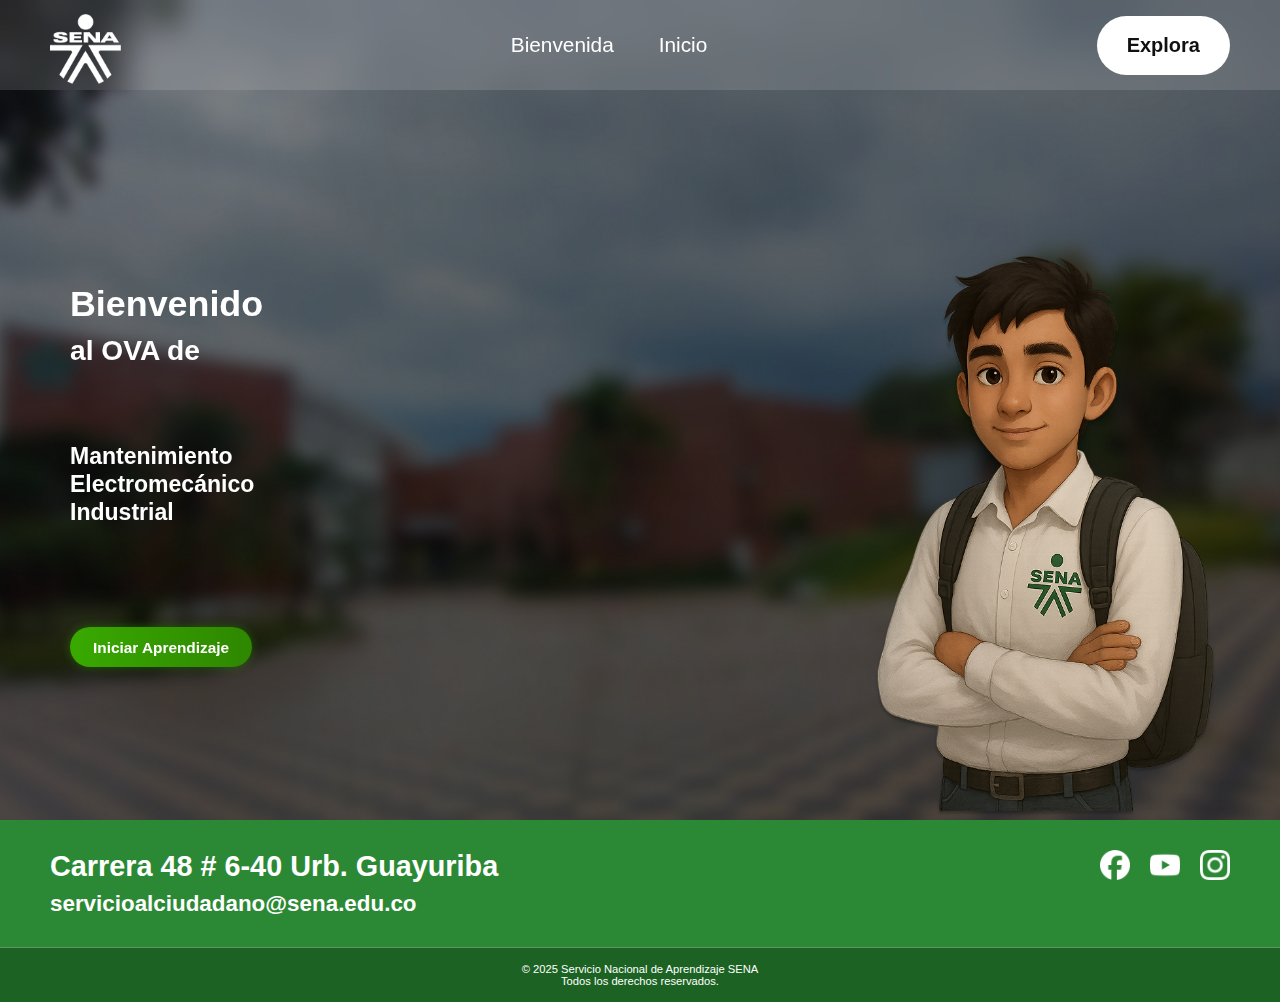
<file: index.html>
<!DOCTYPE html>
<html lang="es">
<head>
  <meta charset="UTF-8" />
  <meta name="viewport" content="width=device-width, initial-scale=1.0" />
  <title>OVA SENA</title>
  <link rel="stylesheet" href="./css/style.css">
  <link rel="shortcut icon" href="icono/logo-favico-sena-2.png" type="image/x-icon">
</head>
<body class="body-index" id="body-index">
<!-- ===== NAVBAR ===== -->
<nav class="navbar-index" id="navbar-index">
<img src="img/logo-sena-blanco.png" alt="Logo SENA" />
<div class="menu-links">
  <a href="index.html">Bienvenida</a>
  <a href="inicio.html">Inicio</a>
</div>

<a href="explora.html" class="btn-explora">Explora</a>

</nav>

<!-- ===== CONTENIDO ===== -->
<section class="contenido-index prueba" id="contenido-index">
  <div class="texto-cont-index">
    <h1>Bienvenido</h1>
    <h2>al OVA de</h2><br><br><br>
    <p>Mantenimiento<br>Electromecánico<br>Industrial</p>
    <br><br>
    <!-- botón como enlace para que redireccione correctamente -->
    <a class="btn-aprender" href="inicio.html">Iniciar Aprendizaje</a>
  </div>

  <div class="personaje-index" id="personaje-index">
    <img src="./img/models/personaje-sena.png" alt="Personaje SENA" width="100%" />
  </div>
</section>


<!-- ===== FOOTER ===== -->
<footer class="footer-index" id="footer-index">
<div class="footer-content">
  <div class="footer-info">
    <h3>Carrera 48 # 6-40 Urb. Guayuriba</h3>
    <p>servicioalciudadano@sena.edu.co</p>
  </div>

  <div class="footer-social-index">
    <a href="https://www.facebook.com/SENAMeta/?locale=es_LA"><img src="./assets/icons/facebook.png" alt="Facebook"></a>
    <a href="https://www.youtube.com/@SENAComunica"><img src="./assets/icons/youtube.png" alt="YouTube"></a>
    <a href="https://www.instagram.com/senacomunica/?hl=es-la"><img src="./assets/icons/instagram.png" alt="Instagram"></a>
  </div>
</div>

<div class="footer-bottom-index">
  <p>© 2025 Servicio Nacional de Aprendizaje SENA<br>Todos los derechos reservados.</p>
</div>
</footer>

<!-- ===== SCRIPT EFECTO SCROLL ===== -->
<script src="js/main.js"></script>
</body>
</html>
</file>
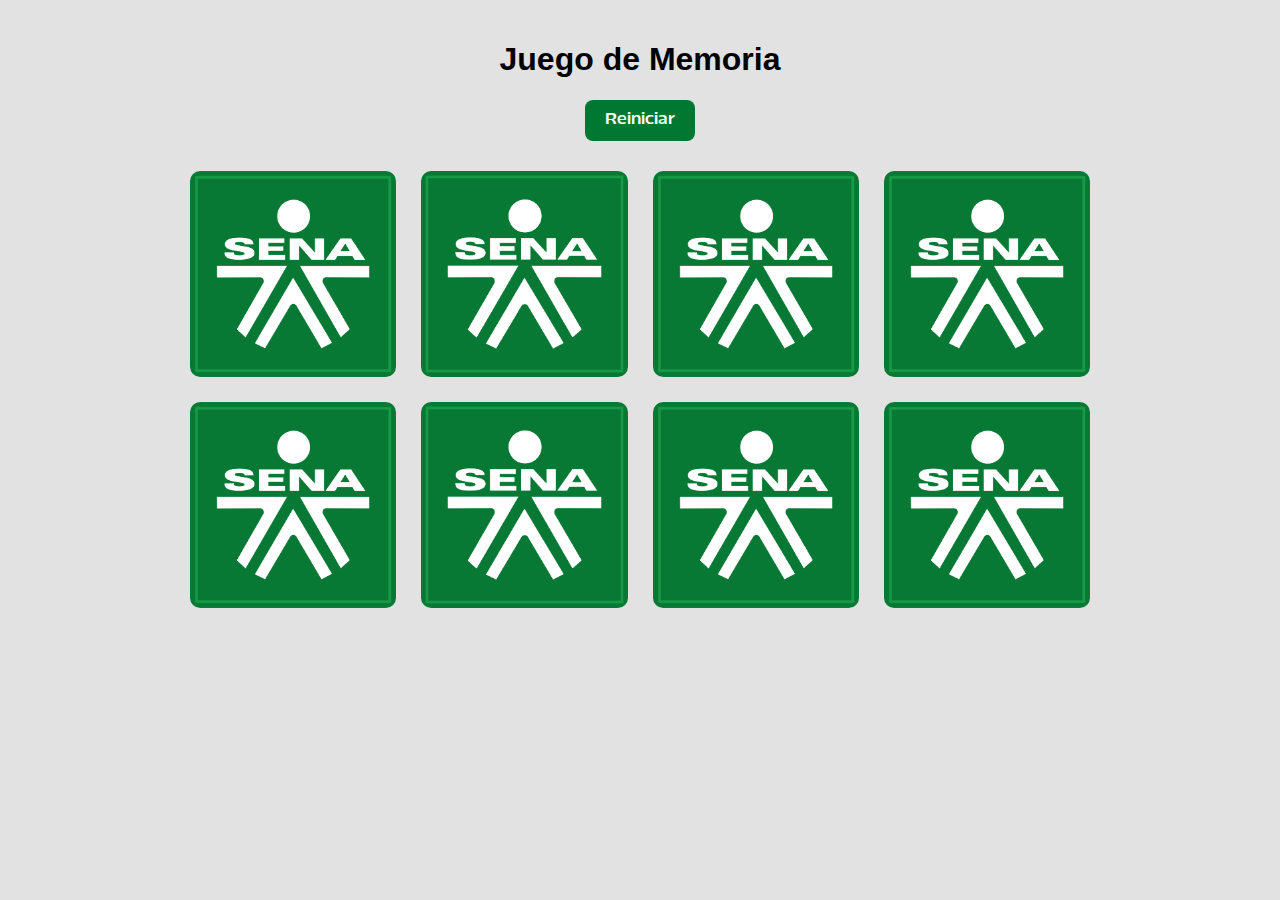
<file: Juego/Juego de memoria.html>
<!DOCTYPE html>
<html lang="es">
<head>
  <meta charset="UTF-8" />
  <meta name="viewport" content="width=device-width, initial-scale=1.0" />
  <title>Juego de Memoria con Niveles</title>
  <link rel="shortcut icon" href="PARA_FAVICON.png" type="image/x-icon">

  <style>
    body {
      font-family: Arial, sans-serif;
      text-align: center;
      margin: 0;
      padding: 20px;
      transition: background 0.5s ease;
    }

    @font-face {
      font-family: "Pocas";
      src: url("./font/PocasTrial-Medium.otf") format("opentype");
    }

    h1 {
      color: #000;
      user-select: none;
    }

    #levelBtn {
      padding: 10px 20px;
      font-size: 16px;
      background: #007832;
      border: none;
      border-radius: 8px;
      cursor: pointer;
      margin-bottom: 20px;
      font-family: "Pocas", sans-serif;
      color: white;
    }

    #levelBtn:hover {
      background-color: #0c0c0c;
    }

    .memory-game {
      width: 900px;
      max-width: 100%;
      margin: 10px auto;
      display: grid;
      gap: 25px;
      justify-content: center;
    }

    .card {
      width: 100%;
      aspect-ratio: 1 / 1;
      background: #ffffff;
      border-radius: 10px;
      cursor: pointer;
      position: relative;
      transform-style: preserve-3d;
      transition: transform 0.6s;
    }

    .card.flip {
      transform: rotateY(180deg);
    }

    .front, .back {
      position: absolute;
      width: 100%;
      height: 100%;
      backface-visibility: hidden;
      border-radius: 10px;
    }

    .front {
      background: white;
      transform: rotateY(180deg);
      display: flex;
      justify-content: center;
      align-items: center;
      padding: 10px;
    }

    .front img {
      max-width: 90%;
      max-height: 90%;
    }

    .back {
      background-size: cover;
      background-position: center;
    }
  </style>
</head>

<body>

<h1>Juego de Memoria<span id="level"></span></h1>
<button id="levelBtn">Reiniciar</button>

<div id="game" class="memory-game"></div>

<script>
  const texturaCarta = "carta.jpg";

  /* 🔹 SOLO 1 NIVEL */
  const imagenesPorNivel = {
    1: ["4-4.jpg", "3-3.jpg", "2-2.jpg", "1-1.jpg"]
  };

  const niveles = {
    1: { fondo: "#e2e2e2" }
  };

  let nivelActual = 1;

  function cargarJuego() {
    const images = imagenesPorNivel[nivelActual];
    const cantidadParejas = images.length;

    document.body.style.background = niveles[nivelActual].fondo;
    // document.getElementById("level").textContent = nivelActual;  ← AQUÍ SE QUITÓ EL "1"

    let cartas = [...images, ...images].sort(() => Math.random() - 0.5);

    const game = document.getElementById("game");
    game.innerHTML = "";

    let columnas = 4;
    game.style.gridTemplateColumns = `repeat(${columnas}, 1fr)`;

    cartas.forEach((img) => {
      const card = document.createElement("div");
      card.classList.add("card");

      card.innerHTML = `
        <div class="front">
          <img src="${img}">
        </div>
        <div class="back" style="background-image:url('${texturaCarta}')"></div>
      `;

      game.appendChild(card);
    });

    activarLogica();
  }

  function activarLogica() {
    let firstCard = null;
    let secondCard = null;
    let lockBoard = false;

    function flipCard() {
      if (lockBoard) return;
      if (this === firstCard) return;

      this.classList.add("flip");

      if (!firstCard) {
        firstCard = this;
        return;
      }

      secondCard = this;
      validarPareja();
    }

    function validarPareja() {
      const img1 = firstCard.querySelector("img").src;
      const img2 = secondCard.querySelector("img").src;

      if (img1 === img2) {
        bloquearParejas();
      } else {
        ocultarParejas();
      }
    }

    function bloquearParejas() {
      firstCard.removeEventListener("click", flipCard);
      secondCard.removeEventListener("click", flipCard);
      reset();
      verificarVictoria();
    }

    function ocultarParejas() {
      lockBoard = true;
      setTimeout(() => {
        firstCard.classList.remove("flip");
        secondCard.classList.remove("flip");
        reset();
      }, 800);
    }

    function reset() {
      firstCard = null;
      secondCard = null;
      lockBoard = false;
    }

    function verificarVictoria() {
      const total = document.querySelectorAll(".card").length;
      const volteadas = document.querySelectorAll(".flip").length;

      if (volteadas === total) {
        setTimeout(() => {
          alert("¡Juego Completado!");
        }, 300);
      }
    }

    document.querySelectorAll(".card").forEach(card =>
      card.addEventListener("click", flipCard)
    );
  }

  /* 🔁 BOTÓN AHORA REINICIA EL JUEGO */
  document.getElementById("levelBtn").addEventListener("click", () => {
    cargarJuego();
  });

  cargarJuego();
</script>

</body>
</html>
</file>
<file: css/style.css>
/*Configuraciones index*/


* {
    margin: 0;
    padding: 0;
    box-sizing: border-box;
    font-family: "Poppins", sans-serif;
}

/* ===== FONDO ===== */
.body-index {
    background: url("../img/banners/fondo-sena.jpg") no-repeat center center/cover;
    min-height: 100vh;
    display: flex;
    flex-direction: column;
    justify-content: space-between;
    overflow-x: hidden;
    color: white;
    position: relative;
}
h1 {
  user-select: none;
}

h2 {
  user-select: none;
}

.contenido-video {
  user-select:none ;
  font-size: 60px;
}

.body-index::before {
    content: "";
    position: fixed;
    top: 0;
    left: 0;
    width: 100%;
    height: 100%;
    background: rgba(0, 0, 0, 0.5);
    z-index: 0;
}

/* ===== NAVBAR ===== */
.navbar-index{
    width: 100%;
    display: flex;
    justify-content: space-between;
    align-items: center;
    padding: 10px 50px;
    background: rgba(255, 255, 255, 0.12);
    backdrop-filter: blur(12px);
    position: fixed;
    top: 0;
    left: 0;
    z-index: 100;
    opacity: 0;
    min-height: 90px; /* altura fija minima*/
    height: 90px; /* evita que crezca con el zoom*/
    overflow: hidden; /* evita que el contenido fuerce mas altura*/
    flex-shrink: 0;
}

.navbar-index.show {
    opacity: 1;
    transform: translateY(0);
}

.navbar-index img{
    height: 70px;
    margin-top: 8px;
    transition: transform 0.3s ease;
}

.navbar-index img:hover{
    transform: scale(1.08);
}

.menu-links {
    display: flex;
    align-items: center;
    gap: 45px;
}

.menu-links a {
    color: #fff;
    text-decoration: none;
    font-weight: 500;
    font-size: 1.3rem;
    transition: all 0.3s ease;
}

.menu-links a:hover {
    background: rgba(255, 255, 255, 1);
    color: #111;
    padding: 0 20px;
    border-radius: 25px;
    transform: scale(0.93);
    text-shadow: 0 0 10px rgba(255, 255, 255, 0.7);
}



.btn-explora {
    background: #fff;
    color: #111;
    font-weight: 600;
    border: none;
    padding: 10px 25px;
    border-radius: 30px;
    font-size: 1.15rem;
    transition: all 0.3s ease;
    text-decoration: none;
}

.btn-explora:hover {
    background: #dcdcdc;
    transform: scale(0.95);
}

/* ===== CONTENIDO PRINCIPAL ===== */
.contenido-index{
    display: flex;
    align-items: center;
    justify-content: space-between;
    flex-wrap: wrap;
    width: 100%;
    padding: 180px 100px 60px;
    min-height: calc(100vh - 80px);
    position: relative;
    z-index: 10;
    opacity: 0;
    transform: translateY(60px) scale(0.9);
    transition: opacity 1.2s ease, transform 1.2s ease;
}

.contenido-index.show {
    opacity: 1;
    transform: translateY(0) scale(1);
}

.texto-cont-index {
    max-width: 550px;
}

.texto-cont-index h1 {
    font-size: 3.6rem;
    font-weight: 800;
    margin-bottom: 10px;
    color: #ffffff;
}

.texto-cont-index h2 {
    font-size: 3rem;
    font-weight: 700;
    margin-bottom: 10px;
}

.texto-cont-index p {
    font-size: 2.5rem;
    margin-bottom: 25px;
    line-height: 1.2;
    font-weight: 700;
}

.btn-aprender {
    background: linear-gradient(90deg, #39A900, #2e8700);
    border: none;
    padding: 15px 32px;
    font-size: 1.1rem;
    font-weight: 800;
    border-radius: 20px;
    color: white;
    cursor: pointer;
    transition: all 0.3s ease;
    box-shadow: 0 0 10px rgba(57, 169, 0, 0.4);
    text-decoration: none;
}

.btn-aprender:hover {
    background: linear-gradient(90deg, #2e8700, #39A900);
    transform: scale(1.05);
    box-shadow: 0 0 20px rgba(57, 169, 0, 0.7);
}

.personaje-index{
    max-width: 480px;
    z-index: 10;
    position: absolute;
    bottom: 0;
    right: 280px;
    opacity: 0;
    transform: translateY(60px);
    transition: opacity 1.2s ease, transform 1.2s ease;
    margin-top: 40px;
}

.personaje-index.show {
    opacity: 1;
    transform: translateY(0);
}

/* ===== FOOTER ===== */
.footer-index {
    background-color:#2B8935;
    color: white;
    padding: 30px 0 0 0;
    position: relative;
    font-family: 'Segoe UI', sans-serif;
    width: 100%;
    overflow: hidden;
    opacity: 0;
    
}

.footer-index.show {
    opacity: 1;
    transform: translateY(0) scale(1);
}

.footer-content {
    display: flex;
    justify-content: space-between;
    align-items: flex-start;
    flex-wrap: wrap;
    padding: 0 50px;
}

.footer-info {
    max-width: 50%;
}

.footer-info h3 {
    margin: 0;
    font-size: 1.8rem;
    font-weight: 800;
}

.footer-info p {
    margin: 8px 0 0;
    font-size: 1.4rem;
    font-weight: 600;
}

.footer-social-index {
    display: flex;
    gap: 20px;
    align-items: center;
    justify-content: flex-end;
}

.footer-social-index img {
    width: 30px;
    height: 30px;
    transition: transform 0.3s ease;
}

.footer-social-index img:hover {
    transform: scale(1.15);
}

.footer-bottom-index {
    width: 100%;
    text-align: center;
    margin-top: 30px;
    font-size: 0.7rem;
    padding: 15px 0;
    background: #1C6323;
    border-top: 1px solid rgba(255,255,255,0.3);
    display: flex;
    justify-content: center;
    align-items: center;
}

.footer-bottom-index p {
    margin: 0;
    color: #fff;
    font-weight: 500;
    width: 100%;
}

/* estilos de incio */

.encabezado-inicio{
    margin-top: 22px;
    width: 100%;
    display: flex;
    justify-content: space-between;
    align-items: center;
    padding: 10px 50px;
    background: #2AA837;
    top: 0;
    left: 0;
    z-index: 100;
    opacity: 0;
    
}
.encabezado-inicio.show {
    opacity: 1;
    transform: translateY(0);
}

.encabezado-inicio img{
    height: 70px;
    margin-top: 8px;
    transition: transform 0.3s ease;
}

.encabezado-inicio img:hover{
    transform: scale(1.08);
}

.btn-explora {
    background: #fff;
    color: #111;
    font-weight: 600;
    border: none;
    padding: 10px 25px;
    border-radius: 30px;
    font-size: 1.15rem;
    transition: all 0.3s ease;
    text-decoration: none;
}

.btn-explora:hover {
    background: #dcdcdc;
    transform: scale(0.95);
}

/* seccion del primer video */

.video-inicio {
    width: 100%;
    padding: 60px 80px;
    color: #000000;
    display: flex;
    flex-direction: column;
    margin-bottom: 50px;
    text-align: center;
}

.video-inicio h1 {
    
    width: 100%; 
    text-align: left;
    font-size: 2.5rem;
    font-weight: 800;
    margin-bottom: 40px;
    margin-top: 30px;
}


.contenido-video {
    display: flex;
    align-items: center;
    justify-content: space-between;
    gap: 40px;
    flex-wrap: wrap; 
    text-align: left;
    max-width: 1200px;
}


.contenido-video video {
    width: 50%;
    border-radius: 12px;
    box-shadow: 0 0 15px rgba(0,0,0,0.3);
}


.contenido-video p {
    width: 45%;
    font-size: 1.1rem;
    line-height: 1.6;
    
}

/* seccion de frase */

.contenido-frase{
    background: url("../img/banners/Group 10.png") no-repeat center center/cover;
}
.contenido-frase {
    display: flex;
    flex-direction: column; 
    align-items: center;    
    justify-content: center;
    text-align: center;
    padding: 40px 20px;
}

.contenido-frase img {
    max-width: 65%;
    height: auto;
    display: block;
}

.frase-incio {
    align-items: center;
    text-align: center;
    background-color: #2A8F34;
    color: white;
    padding: 20px 40px;
    border-radius: 80px;
    font-size: 1rem;
    font-weight: 00;
    max-width: 600px;
    box-shadow: 0 4px 10px rgba(0,0,0,0.2);
}

.contenedor-inicio{
    height: 300px;
    margin-top: 10%;
    display: flex;
    flex-direction: column; 
    align-items: center;    
    justify-content: center;
    text-align: center;
    
}
.boton-explorar{
    flex-direction: column; 
    align-items: center;    
    justify-content: center;
    text-align: center;
    height: 200px;
}
.boton-explorar button{
    background-color:#2A8F34 ;
    color: #ffffff;
    width: 22%;
    height: 60%;
    font-size: 2.2rem;
    border-radius: 60px;
    transition: all 0.3s ease;
    text-decoration: none;
    border: none;
}
.boton-explorar button:hover{
    background: #1C6323;
    transform: scale(0.98);
}

@media (max-width: 767px){
.contenido-index{
flex-direction: column;
text-align: center;
padding: 150px 40px 60px;
}

.personaje-index{
max-width: 300px;
margin-top: 25px;
position: relative;
right: 0;
}

.navbar-index{
    width: 100%;
display: flex;
align-content: center;
flex-wrap: wrap;
justify-content: center;
height: 100px;
flex-direction: column;
gap: 10px;
padding: 15px 30px;

}
.navbar-index img{
    width:50px ;
    height:50px ;
}
.navbar-index a{
    font-size: 15px;
    display: inline;
}
.menu-links a{
font-size: 18px;
gap: 25px;
}
.footer-info h3 {
font-size: 20px;
font-weight: 800;
}

.footer-info p {
margin: 8px 0 0;
font-size: 20px;
font-weight: 600;
}

.footer-social-index img {
width: 30px;
height: 30px;
}

.footer-bottom-index {
margin-top: 30px;
font-size: 10px;
padding: 15px 0;
}

 /* --- HEADER --- */
  .encabezado-inicio {
    padding: 15px 20px;
    gap: 10px;
  }

  .encabezado-inicio img {
    width: 80px;
    height: auto;
  }

  .menu-links {
    display: flex;
    gap: 8px;
  }

  .menu-links a {
    font-size: 1rem;
  }

  .btn-explora {
    font-size: 1rem;
    padding: 8px 18px;
  }

  /* --- VIDEO + TEXTO --- */
  .video-inicio {
    padding: 20px;
    text-align: center;
  }

  .video-inicio h1 {
    text-align: center;
    font-size: 1.8rem;
  }

  .contenido-video {
    display: flex;
    flex-direction: column;
    align-items: center;
    gap: 15px;
  }

  .contenido-video video {
    width: 100%;
    height: auto;
    max-width: 100%;
  }

  .contenido-video p {
    margin-top: 50px;
    width: 80%;
    font-size: 0.9rem;
    text-align: justify;
  }

  /* --- FRASE CON IMAGEN --- */
  .contenido-frase {
    padding: 30px 20px;
    text-align: center;
    margin-bottom: 60px;
  }
  .contenedor-inicio{
    height: 180px;
  }
  .contenedor-inicio img {
    width: 80%;
    max-width: 300px;
    height: auto;
  }

  .frase-incio {
    padding: 15px;
    border-radius: 10px;
  }

  .frase-incio h1 {
    color: #fff;
    font-size: 1.2rem;
  }

  /* --- BOTÓN FINAL --- */
  .boton-explorar {
    display: flex;
    justify-content: center;
    margin: 30px 0;
  }

  .boton-explorar button {
    font-size: 1.4rem;
    padding: 10px 25px;
    height: 90px;
    width: 160px;
  }

  /* --- FOOTER --- */
  .footer-content {
    gap: 15px;
    padding: 20px;
  }

  .footer-info h3 {
    font-size: 1rem;
  }

  .footer-info p {
    font-size: 0.9rem;
  }

  .footer-social-index {
    gap: 15px;
  }

  .footer-social-index img {
    width: 28px;
    height: 28px;
  }

  .footer-bottom-index {
    font-size: 0.7rem;
    padding: 15px 0;
  }



}

@media (min-width: 768px) and (max-width: 1023px) {
.contenido-video {
  flex-direction: column;
  align-items: center;
}
.video-inicio h1 {
  margin-top: 80px;
  text-align: center;
  font-size: 2rem;
}
.contenido-video video {
  width: 80%;
}

.contenido-video p {
  width: 80%;
}

.frase-incio h1 {
  font-size: 1.5rem;
}

.footer-info h3 {
  font-size: 1.4rem;
}

.footer-info p {
  font-size: 1.1rem;
}
.boton-explorar {
  display: flex;
  justify-content: center;
  margin: 30px 0;
}

.boton-explorar button {
  padding: 10px 25px;
  height: 100px;
  width: 220px;
}
}


@media (max-width: 991px) {
    .contenido-index{
    flex-direction: column;
    text-align: center;
    padding: 150px 40px 60px;
    }

    .personaje-index{
    max-width: 300px;
    margin-top: 25px;
    position: relative;
    right: 0;
    }

    .navbar-index{
    flex-direction: column;
    gap: 10px;
    padding: 15px 30px;
    }

    .menu-links {
    gap: 25px;
    }
}

@media (max-width: 1199px){

}

@media (min-width: 1200px){
.btn-explora {
    background: #fff;
    color: #111;
    font-weight: 600;
    border: none;
    padding: 18px 30px;
    border-radius: 30px;
    font-size: 1.25rem;
    transition: all 0.3s ease;
    text-decoration: none;
}

.btn-explora:hover {
    background: #dcdcdc;
    transform: scale(0.95);
}

.video-inicio {
    display: flex;
    flex-direction: column;
    align-items: center; 
}
.titulo-video {
  width: 80%;
  max-width: 1200px;
  margin: 40px auto 10px auto; /* Se alinea con el contenido */
  font-size: 22px;
  font-weight: 700;
}
.contenido-index {
        padding: 0px 12vw;
        
    }

    .texto-cont-index h1 {
        font-size: 2.8vw;
    }

    .texto-cont-index h2 {
        font-size: 2.2vw;
        padding-bottom: 1vw;
    }

    .texto-cont-index p {
        font-size: 1.8vw;
        padding-bottom: 4vw;
    }
    .personaje-index{
      right: 22vw;
    }
    .personaje-index img {
        width: 30vw;
    }

    .btn-aprender {
        font-size: 1.2vw;
        padding: 0.9vw 1.8vw;
        white-space: nowrap;
    }
    
}

@media (max-width: 576px) {
  .contenido-index { padding: 150px 20px 40px; flex-direction: column; text-align:center; }
  .texto-cont-index h1 { font-size: 2.4rem; }
  .texto-cont-index h2 { font-size: 2rem; }
  .texto-cont-index p  { font-size: 1.8rem; }
  .personaje-index { position: relative; right:0; margin-top:20px; max-width:260px; }
  .navbar-index { padding:12px 20px; flex-direction:column; gap:10px; }
  .navbar-index img { height:50px; }
  .menu-links { gap:20px; }
  .menu-links a { font-size:1rem; }
  .footer-content { padding:0 20px; flex-direction:column; text-align:center; gap:25px; }
  .footer-info h3 { font-size:1.1rem; } .footer-info p { font-size:0.9rem; }
  .footer-social-index img { width:26px; height:26px; }
}

@media (min-width:577px) and (max-width:768px) {
  .contenido-index { padding:160px 40px 50px; flex-direction:column; text-align:center; }
  .personaje-index { position:relative; max-width:300px; right:0; margin-top:30px; }
  .texto-cont-index h1 { font-size:3rem; } .texto-cont-index h2 { font-size:2.4rem; } .texto-cont-index p { font-size:2rem; }
}

@media (min-width:769px) and (max-width:1024px) {
  .contenido-index { padding:180px 50px 60px; }
  .personaje-index { max-width:350px; right:20px; }
}

@media (min-width:1025px) and (max-width:1366px) {
  .contenido-index { padding:180px 70px 60px; }
  .personaje-index { max-width:420px; right:40px; }
}
</file>
